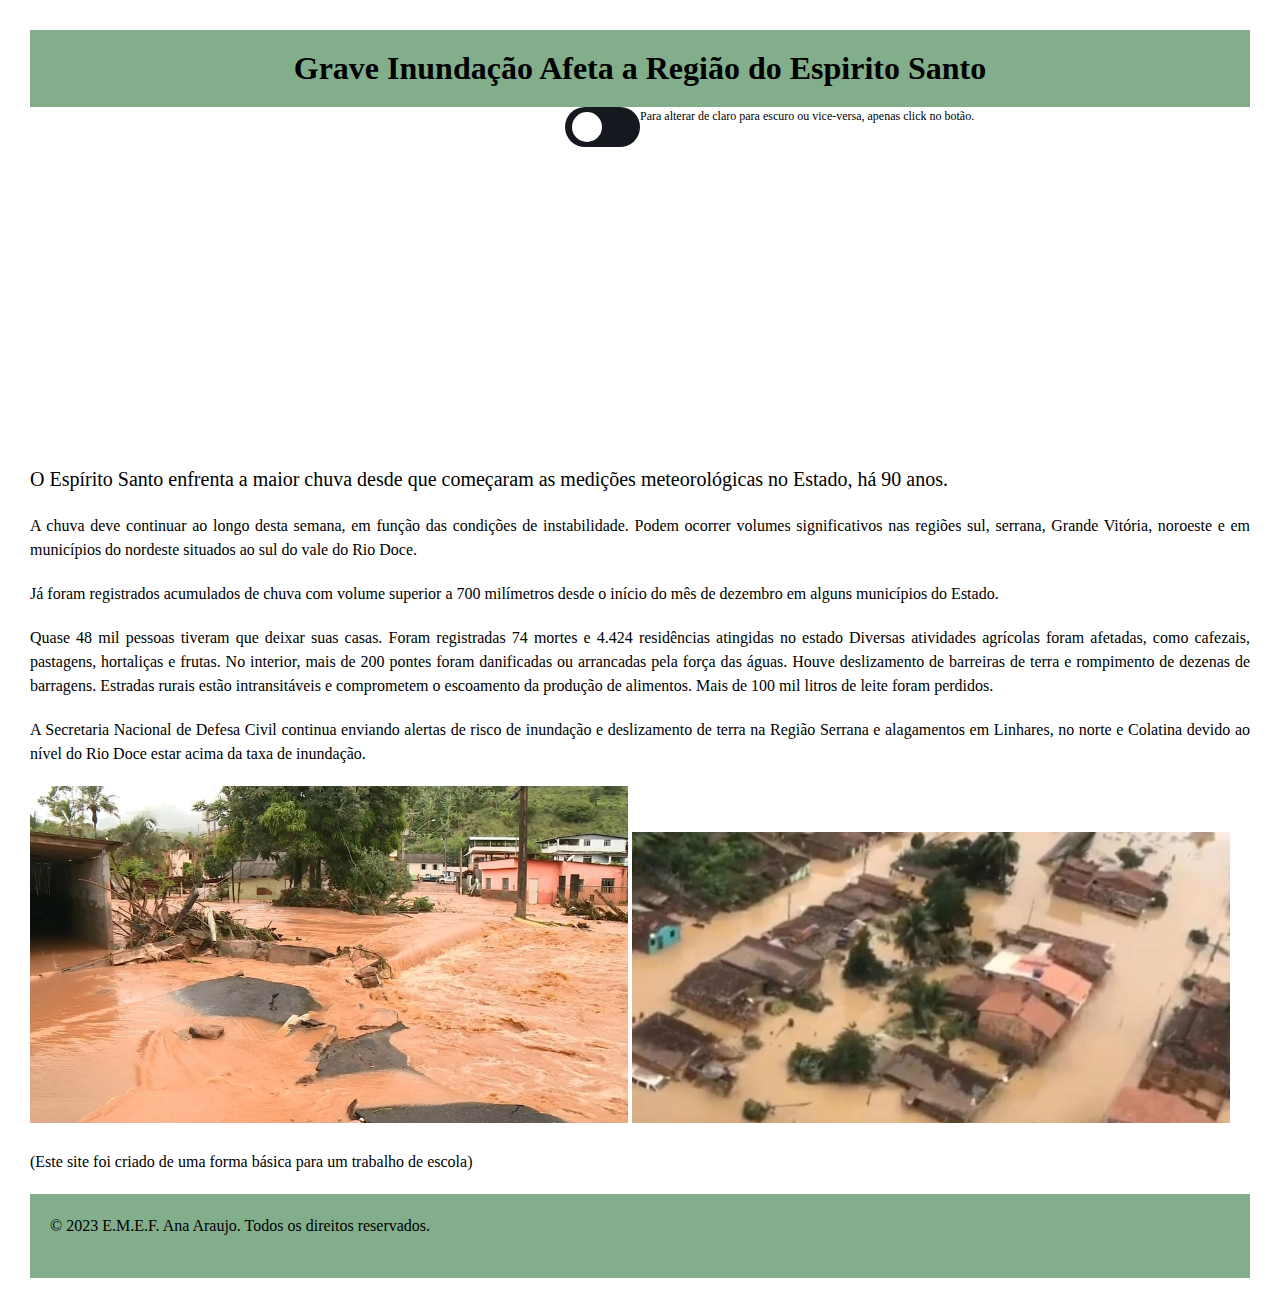
<file: Estudo/Estudo-Samuel/escola/index.html>
<!DOCTYPE html>
<html>
  <head>
    <title>Inundação na Região do E.S.</title>
    <meta charset="UTF-8" />
    <meta name="viewport" content="width=device-width, initial-scale=1.0" />
    <link rel="stylesheet" href="/Estudo/Estudo-Samuel/escola/style.css" />
  </head>
  <body>
    <header>
      <h1>Grave Inundação Afeta a Região do Espirito Santo</h1>
    </header>

    <div class="container">
      <input type="checkbox" id="toggle" />
    </div>
    <main>
      <p class="button">
        Para alterar de claro para escuro ou vice-versa, apenas click no botão.
      </p>
      <article>
       <iframe width="560" height="315" src="https://www.youtube.com/embed/cUXNyweM7a0?si=bVAxUd_zTpA2O0bi" title="YouTube video player" frameborder="0" allow="accelerometer; autoplay; clipboard-write; encrypted-media; gyroscope; picture-in-picture; web-share" allowfullscreen></iframe>
        <p class="one">
          O Espírito Santo enfrenta a maior chuva desde que começaram as
          medições meteorológicas no Estado, há 90 anos.
        </p>
        <p>
          A chuva deve continuar ao longo desta semana, em função das condições
          de instabilidade. Podem ocorrer volumes significativos nas regiões
          sul, serrana, Grande Vitória, noroeste e em municípios do nordeste
          situados ao sul do vale do Rio Doce.
        </p>
        <p>
          Já foram registrados acumulados de chuva com volume superior a 700
          milímetros desde o início do mês de dezembro em alguns municípios do
          Estado.
        </p>
        <p>
          Quase 48 mil pessoas tiveram que deixar suas casas. Foram registradas
          74 mortes e 4.424 residências atingidas no estado Diversas atividades
          agrícolas foram afetadas, como cafezais, pastagens, hortaliças e
          frutas. No interior, mais de 200 pontes foram danificadas ou
          arrancadas pela força das águas. Houve deslizamento de barreiras de
          terra e rompimento de dezenas de barragens. Estradas rurais estão
          intransitáveis e comprometem o escoamento da produção de alimentos.
          Mais de 100 mil litros de leite foram perdidos.
        </p>
        <p>
          A Secretaria Nacional de Defesa Civil continua enviando alertas de
          risco de inundação e deslizamento de terra na Região Serrana e
          alagamentos em Linhares, no norte e Colatina devido ao nível do Rio
          Doce estar acima da taxa de inundação.
        </p>
        <p>
          <img
            src="/Estudo/Estudo-Samuel/escola/imagens.img/WhatsApp Image 2023-10-03 at 14.02.18.jpeg"
          />
          <img
            src="/Estudo/Estudo-Samuel/escola/imagens.img/WhatsApp Image 2023-10-03 at 14.02.19.jpeg"
          />
        </p>
        <p>
          (Este site foi criado de uma forma básica para um trabalho de escola)
        </p>
      </article>
      <script src="/Estudo/Estudo-Samuel/escola/main.js"></script>
    </main>

    <footer>
      <p>&copy; 2023 E.M.E.F. Ana Araujo. Todos os direitos reservados.</p>
    </footer>
  </body>
</html>
</file>
<file: Estudo/Estudo-Samuel/escola/style.css>
/* Estilo do cabeçalho */
header {
  background-color: #317a429b;
  padding: 20px;
  text-align: center;
}

/* Estilo do conteúdo da notícia */
p {
  font-size: 16px;
  line-height: 1.5;
  margin-bottom: 20px;
}

/* Estilo do rodapé */
footer {
  background-color: #317a429b;
  padding: 20px;
  text-align: center;
}

*,
*:before,
*:after {
  padding: 0;
  margin: 0;
  box-sizing: border-box;
}

body {
  padding: 30px;
}

.one {
  font-size: 20px;
}

.button {
  font-size: 12px;
}

img {
  max-width: 49%;
  display: inline-block;
}

.container {
  width: 100%;
  height: 40px;
  position: relative;
  margin-bottom: 30px;
  float: left;
  width: 50%;
}

video {
  margin: 1%;
}

#toggle {
  -webkit-appearance: none;
  appearance: none;
  height: 40px;
  width: 75px;
  background-color: #15181f;
  position: absolute;
  right: 0;
  border-radius: 20px;
  outline: none;
  cursor: pointer;
}
#toggle:after {
  content: '';
  position: absolute;
  height: 30px;
  width: 30px;
  background-color: #ffffff;
  top: 5px;
  left: 7px;
  border-radius: 50%;
}

p {
  text-align: justify;
}

.subtitle {
  text-align: justify;
}

.dark-theme {
  background-color: #15181f;
  color: #e5e5e5;
}
.dark-theme #toggle {
  background-color: #ffffff;
}
.dark-theme #toggle:after {
  background-color: transparent;
  box-shadow: 10px 10px #15181f;
  top: -4px;
  left: 30px;
}
</file>
